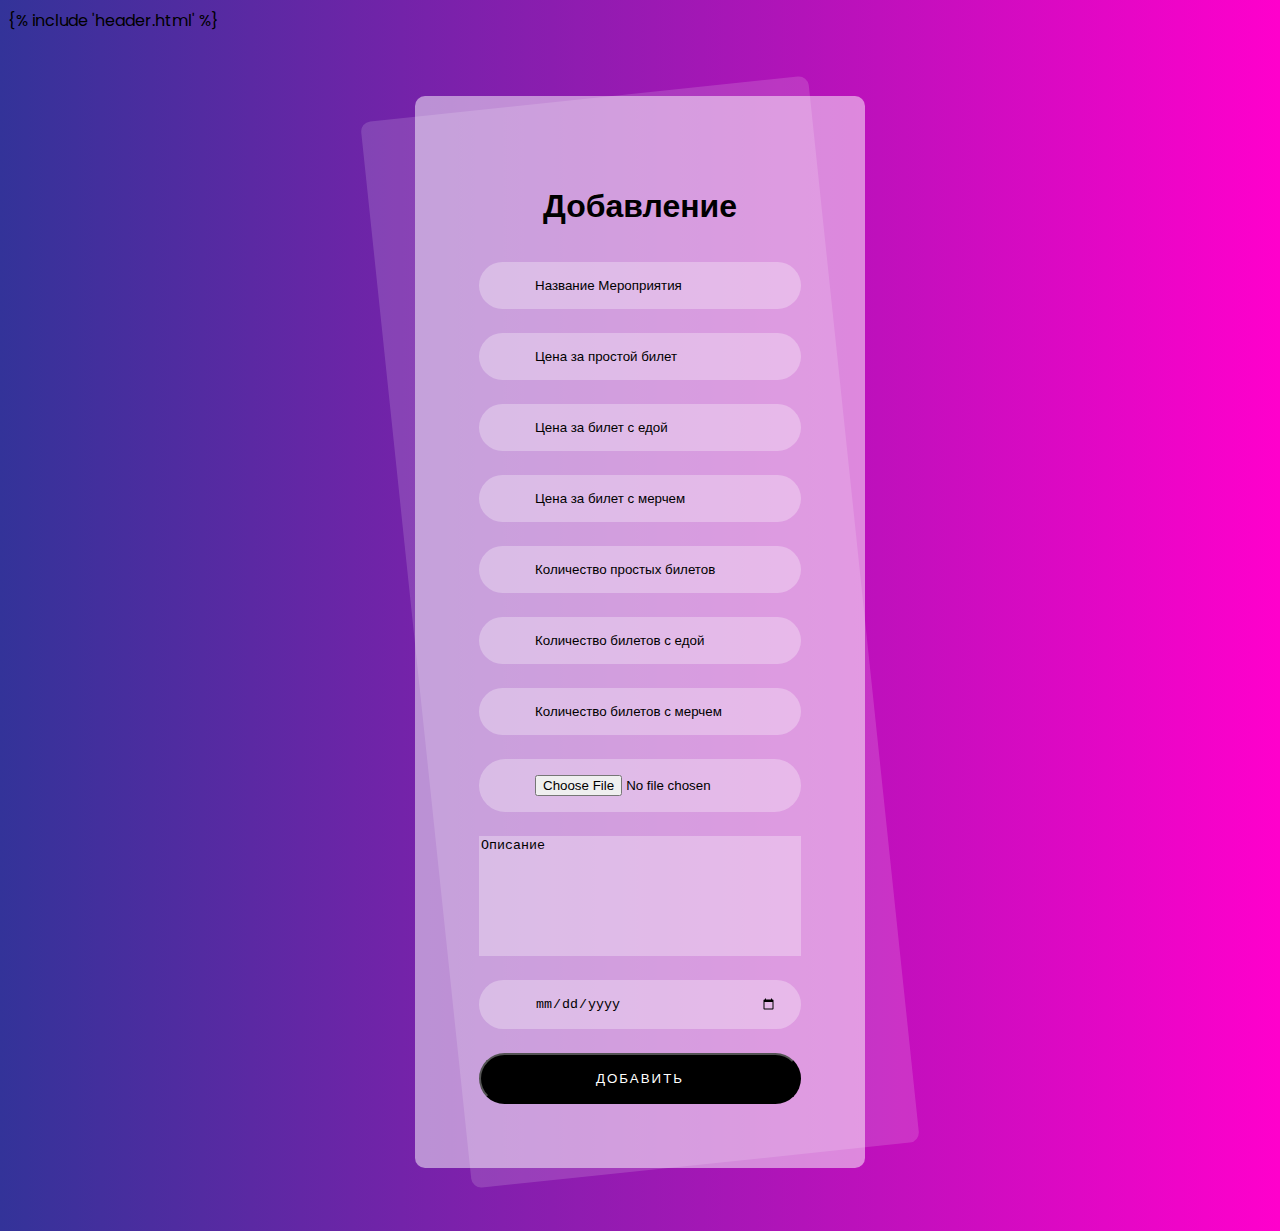
<file: templates/add.html>
<!DOCTYPE html>
<html lang="en">

<head>
    <meta charset="UTF-8">
    <meta http-equiv="X-UA-Compatible" content="IE=edge">
    <meta name="viewport" content="width=device-width, initial-scale=1.0">
    <link rel="stylesheet" href="/static/css/style.css"/>
    <link rel="stylesheet" href="https://fonts.googleapis.com/css2?family=Material+Symbols+Rounded:opsz,wght,FILL,GRAD@48,600,0,0" />
    <link rel="shortcut icon" href="/static/images/ticket.png" type="image/x-icon">
    <title>Добавление</title>
</head>

<body>
    <script src="https://cdnjs.cloudflare.com/ajax/libs/jquery/3.3.1/jquery.min.js"></script>
    <script src="/static/newpassword.js"></script>
    
    {% include 'header.html' %}
    <div id="outer">
        <div id="inner">
            <div class="login-card-container">
                <div class="login-card" >
                    
                    <div class="login-card-header">
                        <h1>Добавление</h1>
                    </div>
                    <form class="login-card-form" method="post" enctype="multipart/form-data">

                            <input type="text" placeholder="Название Мероприятия" name="name">
                            <input type="number" min="0" step="0.01" placeholder="Цена за простой билет" name="price_simple">
                            <input type="number" min="0" step="0.01" placeholder="Цена за билет с едой" name="price_dish">
                            <input type="number" min="0" step="0.01" placeholder="Цена за билет с мерчем" name="price_merch">
                            <input type="number" min="1" step="1" placeholder="Количество простых билетов" name="count_simple">
                            <input type="number" min="1" step="1" placeholder="Количество билетов с едой" name="count_dish">
                            <input type="number" min="1" step="1" placeholder="Количество билетов с мерчем" name="count_merch">
                            <input type="file" name="file[]" accept=".png, .jpg, .bmp, .jpeg">
                            <textarea style="height: 120px;" placeholder="Описание" class="text" name="description"></textarea>
                            <input type="date" placeholder="Дата" name="date">
                        <button type="submit">Добавить</button>
                    </form>
                </div>
                
            </div>
        </div>
    </div>
</body>

</html>
</file>
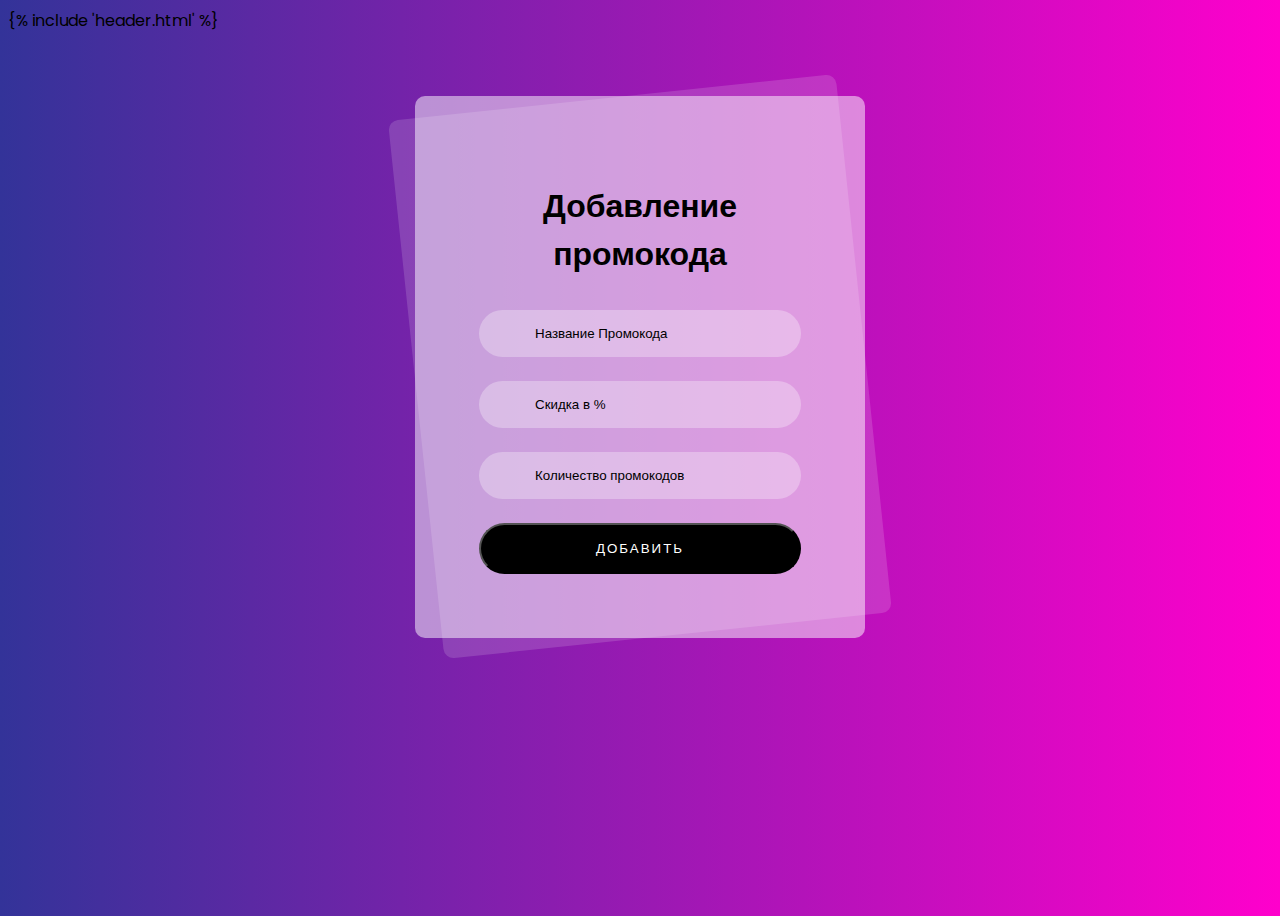
<file: templates/add_promo.html>
<!DOCTYPE html>
<html lang="en">

<head>
    <meta charset="UTF-8">
    <meta http-equiv="X-UA-Compatible" content="IE=edge">
    <meta name="viewport" content="width=device-width, initial-scale=1.0">
    <link rel="stylesheet" href="/static/css/style.css"/>
    <link rel="stylesheet" href="https://fonts.googleapis.com/css2?family=Material+Symbols+Rounded:opsz,wght,FILL,GRAD@48,600,0,0" />
    <link rel="shortcut icon" href="/static/images/ticket.png" type="image/x-icon">
    <title>Добавление</title>
</head>

<body>
    <script src="https://cdnjs.cloudflare.com/ajax/libs/jquery/3.3.1/jquery.min.js"></script>
    <script src="/static/newpassword.js"></script>
    
    {% include 'header.html' %}
    <div id="outer">
        <div id="inner">
            <div class="login-card-container">
                <div class="login-card" >
                    
                    <div class="login-card-header">
                        <h1>Добавление промокода</h1>
                    </div>
                    <form class="login-card-form" method="post" enctype="multipart/form-data">

                        <input type="text" placeholder="Название Промокода" name="name">
                        <input type="number" min="0" step="1" placeholder="Скидка в %" name="sale">
                        <input type="number" min="1" step="1" placeholder="Количество промокодов" name="count_promo">
                        <button type="submit">Добавить</button>
                    </form>
                </div>
                
            </div>
        </div>
    </div>
</body>

</html>
</file>
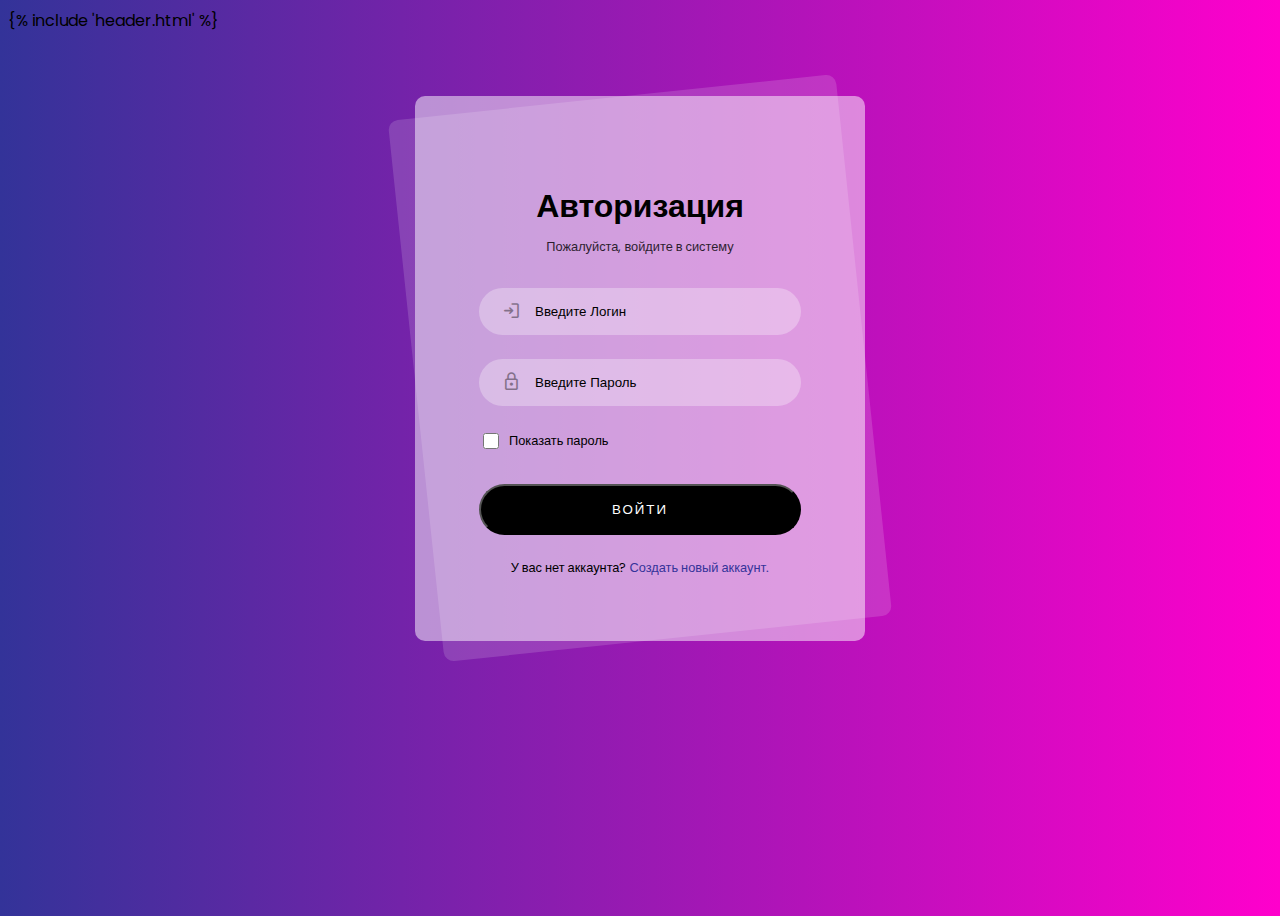
<file: templates/login.html>
<!DOCTYPE html>
<html lang="en">

<head>
    <meta charset="UTF-8">
    <meta http-equiv="X-UA-Compatible" content="IE=edge">
    <meta name="viewport" content="width=device-width, initial-scale=1.0">
    <link rel="stylesheet" href="/static/css/style.css"/>
    <link rel="stylesheet" href="https://fonts.googleapis.com/css2?family=Material+Symbols+Rounded:opsz,wght,FILL,GRAD@48,600,0,0" />
    <link rel="shortcut icon" href="/static/images/ticket.png" type="image/x-icon">
    <title>Вход</title>
</head>

<body>
    <script src="https://cdnjs.cloudflare.com/ajax/libs/jquery/3.3.1/jquery.min.js"></script>
    <script src="/static/newpassword.js"></script>
    
    {% include 'header.html' %}
    <div id="outer">
        <div id="inner">
            <div class="login-card-container">
                <div class="login-card">
                    
                    <div class="login-card-header">
                        <h1>Авторизация</h1>
                        <div>Пожалуйста, войдите в систему</div>
                    </div>
                    <form class="login-card-form" method="post">
                        <div class="form-item">
                            <span class="form-item-icon material-symbols-rounded">login</span>
                            <input type="text" placeholder="Введите Логин" id="loginForm" name="login">
                        </div>
                        <div class="form-item">
                            <span class="form-item-icon material-symbols-rounded">lock</span>
                            <input type="password" placeholder="Введите Пароль" id="passwordForm" name="password">
                        </div>
                        <div class="form-item-other">
                            <div class="checkbox">
                                <input type="checkbox" id= "check" onchange="checking()">
                                <label>Показать пароль</label>
                            </div>
                        </div>
                        <button type="submit">Войти</button>
                    </form>
                    <div class="login-card-footer">
                        У вас нет аккаунта? <a href="/register">Создать новый аккаунт.</a>
                    </div>
                </div>
                
            </div>
        </div>
    </div>

</body>

</html>
</file>
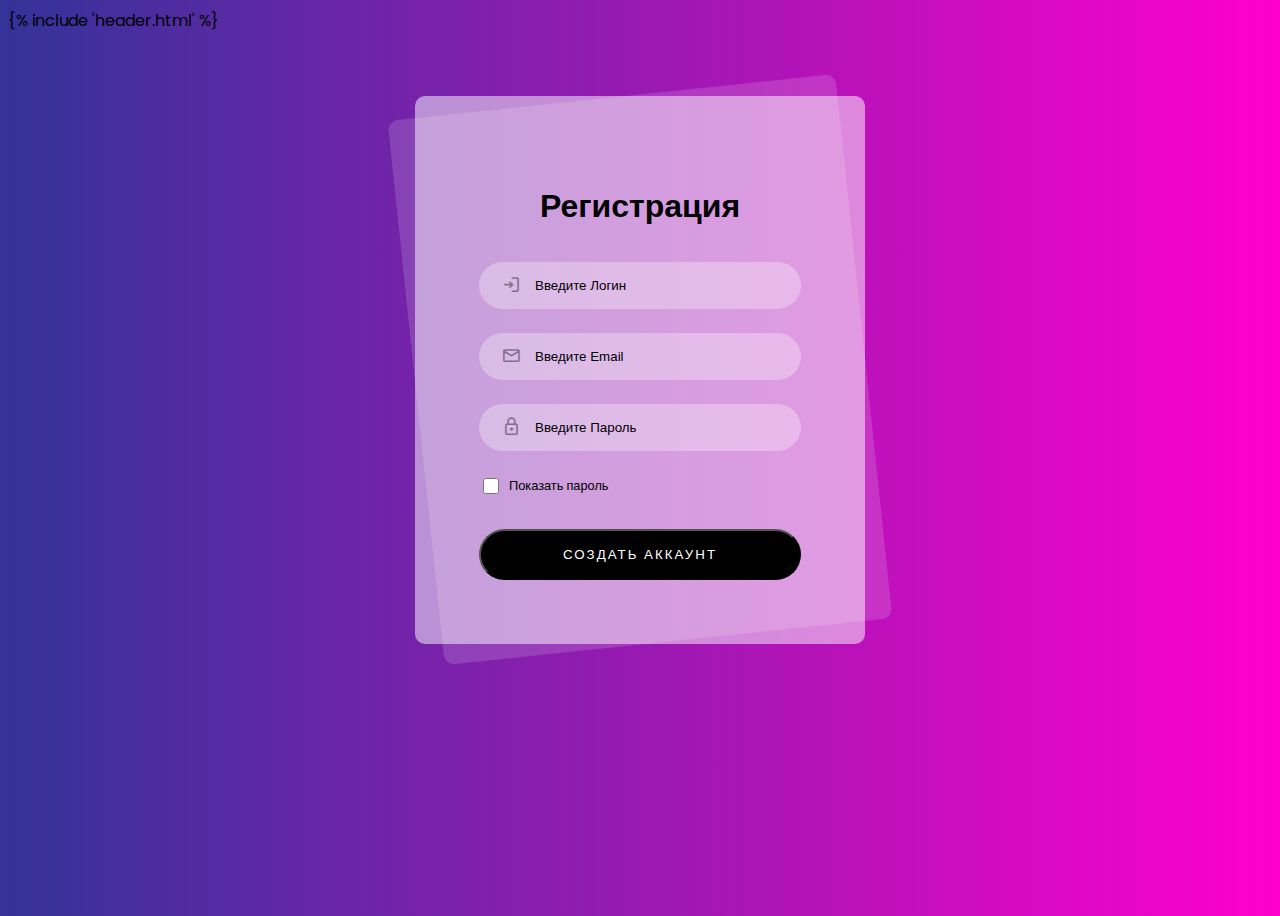
<file: templates/register.html>
<!DOCTYPE html>
<html lang="en">

<head>
    <meta charset="UTF-8">
    <meta http-equiv="X-UA-Compatible" content="IE=edge">
    <meta name="viewport" content="width=device-width, initial-scale=1.0">
    <link rel="stylesheet" href="/static/css/style.css"/>
    <link rel="stylesheet" href="https://fonts.googleapis.com/css2?family=Material+Symbols+Rounded:opsz,wght,FILL,GRAD@48,600,0,0" />
    <link rel="shortcut icon" href="/static/images/ticket.png" type="image/x-icon">
    <title>Регистрация</title>
</head>

<body>
    <script src="/static/newpassword.js"></script>
    {% include 'header.html' %}
    <div id="outer">
        <div id="inner">
            <div class="login-card-container">
                <div class="login-card">
                    
                    <div class="login-card-header">
                        <h1>Регистрация</h1>
                    </div>
                    <form class="login-card-form" method="post">
                        <div class="form-item">
                            <span class="form-item-icon material-symbols-rounded">login</span>
                            <input type="text" placeholder="Введите Логин" id="loginForm" name="login">
                        </div>
                        <div class="form-item">
                            <span class="form-item-icon material-symbols-rounded">email</span>
                            <input type="text" placeholder="Введите Email" id="emailForm" name="email">
                        </div>
                        <div class="form-item">
                            <span class="form-item-icon material-symbols-rounded">lock</span>
                            <input type="password" placeholder="Введите Пароль" id="passwordForm" name="password">
                        </div>
                        <div class="form-item-other">
                            <div class="checkbox">
                                <input type="checkbox" id= "check" onchange="checking()">
                                <label for="rememberMeCheckbox">Показать пароль</label>
                            </div>
                        </div>
                        <button type="submit">Создать Аккаунт</button>
                    </form>
                </div>
                
            </div>
        </div>
    </div>

</body>

</html>
</file>
<file: static/css/style.css>
@import url("reset.css");

@import url('https://fonts.googleapis.com/css2?family=Poppins:wght@400;600&display=swap');

body {
    font-family: 'Poppins', sans-serif;
    min-height: 100vh;
    background: linear-gradient(to right, #333399, #ff00cc);
    
}
@media screen {
    #outer{
        width: screen width - 40;
    }
    #inner{
        margin: 5% auto;
        width: 450px;
    }
}

.login-card {
    width: 450px;
    background: rgba(255, 255, 255, 0.5);
    padding: 4rem;
    border-radius: 10px;
    position: relative;

}

.login-card::before {
    content: '';
    position: absolute;
    inset: 0;
    background: rgba(255, 255, 255, .15);
    transform: rotate(-6deg);
    border-radius: 10px;
    z-index: -1;
}

.login-card-logo {
    margin-bottom: 2rem;
}

.login-card-logo img {
    width: 60px;
}

.login-card-logo,
.login-card-header,
.login-card-footer {
    text-align: center;
}

.login-card a {
    text-decoration: none;
    color: #35339a;
}

.login-card a:hover {
    text-decoration: underline;
}

.login-card-header {
    margin-bottom: 2rem;
}

.login-card-header h1 {
    font-size: 2rem;
    font-weight: 600;
    margin-bottom: .5rem;
}

.login-card-header h1+div {
    font-size: calc(1rem * .8);
    opacity: .8;
}

.login-card-form {
    display: flex;
    flex-direction: column;
    gap: 1.5rem;
}

.login-card-form .form-item {
    position: relative;
}

.login-card-form .form-item .form-item-icon {
    position: absolute;
    top: .82rem;
    left: 1.4rem;
    font-size: 1.3rem;
    opacity: .4;
}

.login-card-form .checkbox {
    display: flex;
    align-items: center;
    gap: 7px;
}

.login-card-form .form-item-other {
    display: flex;
    align-items: center;
    justify-content: space-between;
    font-size: calc(1rem * .8);
    margin-bottom: .5rem;
}

.login-card-footer {
    margin-top: 1.5rem;
    font-size: calc(1rem * .8);
}

.login-card input[type="text"],
.login-card input[type="password"],
.login-card input[type="number"],
.login-card input[type="date"],
.login-card input[type="file"],
.login-card input[type="email"]{
    border: none;
    outline: none;
    background: rgba(255, 255, 255, .3);
    padding: 1rem 1.5rem;
    padding-left: calc(1rem * 3.5);
    border-radius: 100px;
    width: 100%;
    transition: background .5s;
    
}
.text {
    border: none;
    outline: none;
    background: rgba(255, 255, 255, .3);
    width: 100%;
    transition: background .5s;
}
.login-card input:focus {
    background: white;
}

.login-card input[type="checkbox"] {
    width: 16px;
    height: 16px;
    accent-color: black;
}

.login-card button {
    background: black;
    color: white;
    padding: 1rem;
    border-radius: 100px;
    text-align: center;
    text-transform: uppercase;
    letter-spacing: 2px;
    transition: background .5s;
}

.login-card button:hover {
    background-color: rgba(255, 255, 255);
    color: #000;
    cursor: pointer;
}

.login-card-social {
    display: flex;
    flex-direction: column;
    gap: 1.5rem;
    text-align: center;
    margin-top: 3rem;
}

.login-card-social>div {
    opacity: .8;
    text-transform: uppercase;
    letter-spacing: 1px;
    font-size: calc(1rem * .8);
}

.login-card-social-btns {
    display: flex;
    align-items: center;
    justify-content: center;
    gap: 1rem;
}

.login-card-social-btns a {
    display: flex;
    align-items: center;
    justify-content: center;
    color: black;
    width: 50px;
    height: 50px;
    background-color: rgba(255, 255, 255, .6);
    border-radius: 100px;
    transition: all .5s;
}

.login-card-social-btns a:hover {
    background-color: white;
    transform: scale(1.1);
}

@media (max-width: 768px) {

    body {
        padding: 2rem 0;
    }

    .login-card {
        width: 280px;
        padding: 2rem;
    }

}

.header{
    float: bottom;
    width: 90%;
    height: 100px;
    margin-left: auto;
    margin-right: auto;
    background-color: rgba(200, 100, 255, 0.25);
    justify-content: center;
    align-items: center;
    display: flex;
    border: 1px solid white;
    border-radius: 20px;
}
.link_header{
    text-decoration: none;
    color: white;
    font-size: 20px;
    margin-right: 20px;
}

.link_header:hover{
    color: rgb(220, 220, 220)
}
.icon{
    width: 40px;
    height: 40px;
    
}

.btn-change{
    border: none;
    outline: none;
    background: black;
    border-radius: 100px;
    width: 100px;
    height: 50px;
    color: white;
    transition: all .25s linear;
}
.btn-change:hover{
    background-color: rgba(255, 255, 255);
    color: #000;
    cursor: pointer;
}
.ticket{
    width: 31%;
    border-radius: 20px;
    height: 240px;
    display: inline-block;
    float: left;
    border: 2px solid black;
    margin-right: 20px;
    padding-top: 1px;
    text-align: center;
}
.ticket:hover{
    box-shadow: 5px 5px 5px 5px black;
    transition: all .25s linear;
}
.ticket-admin{
    width: 36%;
    border-radius: 20px;
    height: 230px;
    display: inline-block;
    border: 1px solid black;
    margin-right: 10px;
    padding-top: 1px;
}
.ticket-admin:hover{
    box-shadow: 5px 5px 5px 5px black;
    transition: all .25s linear;
}
.img-ticket{
    float:left;
    width: 55%;
    border-radius: 20px;
    height: 60%;
}
.button-ticket{
    font-family: 'Poppins', sans-serif;
    border: 1px solid #222;
    border-radius: 10px;
    font-weight: bolder;
    cursor: pointer;
    transition: all .25s linear;
    background-color: black;
    color: white;
    font-size: 12px;
    width: 96px;
    height: 48px;
    margin-right: 10px;
    margin-top: 20px;
}

.button-ticket:hover{
    background-color: rgba(255, 255, 255);
    color: #000;
    cursor: pointer;
}
.ticket-buttons{
    align-items: center;
    justify-content: center;
    
}
.image-view{
    border-radius: 20px;
    width: 90%;
    height: 60%;
}

.icon-view{
    width: 128px;
    height: 128px;
}
.user_in_admin{
    width: 80%;
    margin-left: auto;
    margin-right: auto;
    border: 1px solid white;
    border-radius: 10px;
    display: flex;
    justify-content: center;
    align-items: center;
}
.element{
    margin-right: 20px;
}
.gimme-admin{
    font-family: 'Poppins', sans-serif;
    border: 1px solid #222;
    border-radius: 10px;
    font-weight: bold;
    cursor: pointer;
    transition: all .25s linear;
    background-color: green;
    color: white;
    font-size: 16px;
    width: 188px;
    height: 40px;
    margin-right: 5px;
}

.steal-admin{
    font-family: 'Poppins', sans-serif;
    border: 1px solid #222;
    border-radius: 10px;
    font-weight: bold;
    cursor: pointer;
    transition: all .25s linear;
    background-color: orange;
    color: white;
    font-size: 16px;
    width: 188px;
    height: 40px;
    margin-right: 5px;
}
.steal-account{
    font-family: 'Poppins', sans-serif;
    border: 1px solid #222;
    border-radius: 10px;
    font-weight: bold;
    cursor: pointer;
    transition: all .25s linear;
    background-color: red;
    color: white;
    font-size: 16px;
    width: 188px;
    height: 40px;
    margin-right: 5px;
}
textarea {
    resize: none;
  }
  .search{
    width: 50%;
    height: 48px;
    border: none;
    outline: none;
    background: rgba(255, 255, 255, .3);
    padding-left: calc(1rem * 3.5);
    border-top-left-radius: 90px;
    border-bottom-left-radius: 90px;
    transition: background .5s;
    font-size: 16px;
    font-weight: bold;
    padding-bottom: 3px;
  }
  .search-btn{
    background: rgba(255, 255, 255, .3);
    border: none;
    outline: none;
    width: 96px;
    height: 48px;
    transition: background .5s;
    border-top-right-radius: 90px;
    border-bottom-right-radius: 90px;
    border-left: 1px solid black;
  }
  .search:hover{
    background: rgba(255, 100, 255, .8);
  }
  .search-btn:hover{
    background: rgba(255, 100, 255, .8);
  }
</file>
